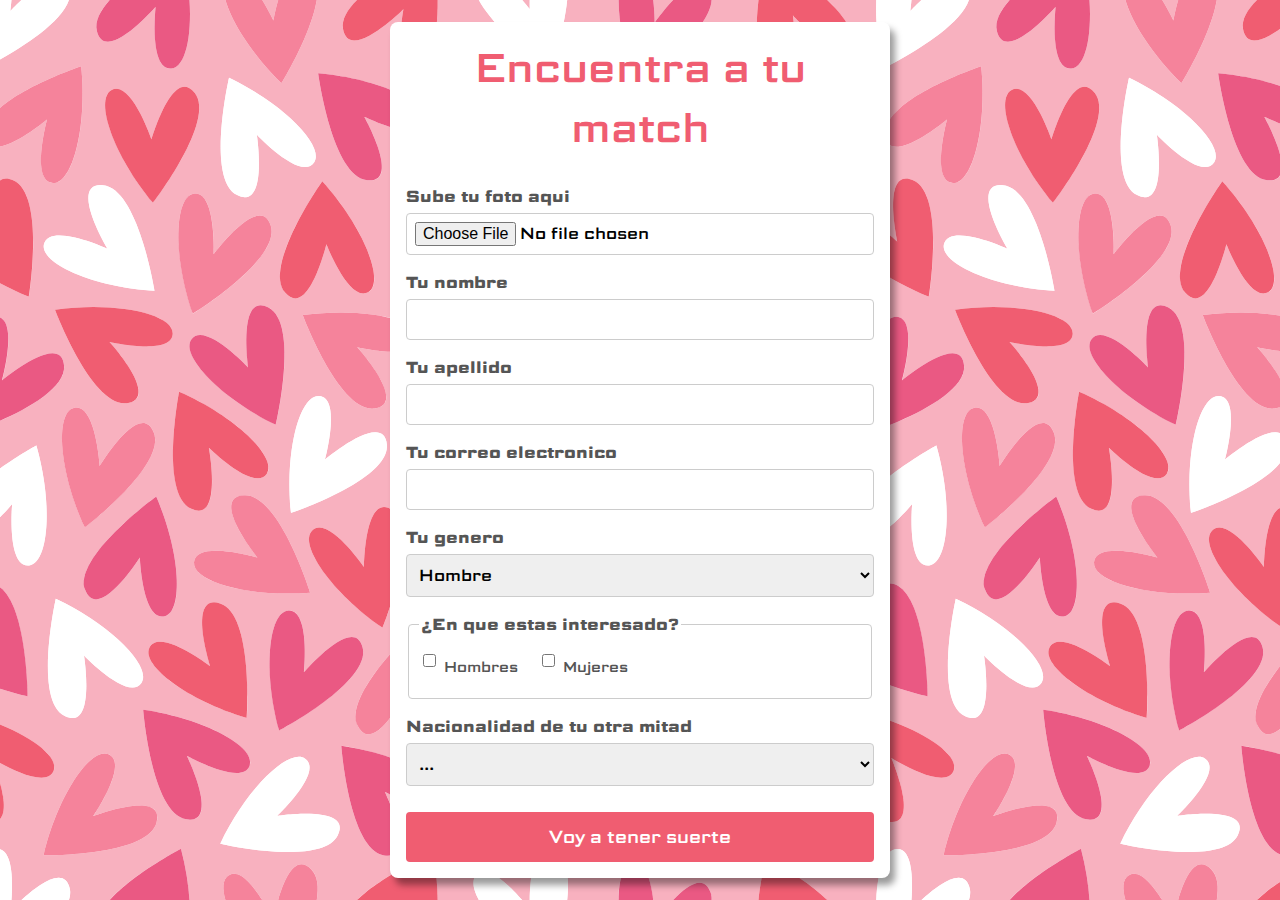
<file: html/index.html>
<!DOCTYPE html>
<html lang="es">

<head>

    <meta charset="UTF-8">
    <meta name="viewport" content="width=device-width, initial-scale=1.0">
    <title>Match - Encuentra a tu media toronja</title>
    <link rel="stylesheet" href="../css/styles.css">
    <script src="../JS/formActions.js"></script>

</head>

<body>

    <div class="main-div">

        <h1>Encuentra a tu match</h1>


        <form action="">

            <label for="foto">Sube tu foto aqui</label>
            <input type="file" name="foto" accept="image/*" required />

            <label for="nombre">Tu nombre</label>
            <input type="text" id="nombre" name="nombre" />

            <label for="apellido">Tu apellido</label>
            <input type="text" id="apellido" name="apellido" />

            <label for="correo">Tu correo electronico</label>
            <input type="text" id="correo" name="correo" />

            <label for="genero">Tu genero</label>
            <select name="genero" id="genero" required>
                <option value="male">Hombre</option>
                <option value="female">Mujer</option>
                <option value="other">Otros</option>
            </select>

            <fieldset>

                <legend>¿En que estas interesado?</legend>

                <div class="checkbox-group">
                    <label for="interes"><input type="checkbox" name="interes" value="Hombre"> Hombres</label>

                    <label for="interes"><input type="checkbox" name="interes" value="Mujer"> Mujeres</label>
                </div>

            </fieldset>



            <label for="nacionalidad">Nacionalidad de tu otra mitad</label>

            <select name="nacionalidad" id="nacionalidad" required>
                <option value="" disabled selected>...</option>
            </select>

            <button type="submit" class="button">Voy a tener suerte</button>



        </form>

    </div>
</body>



</html>
</file>
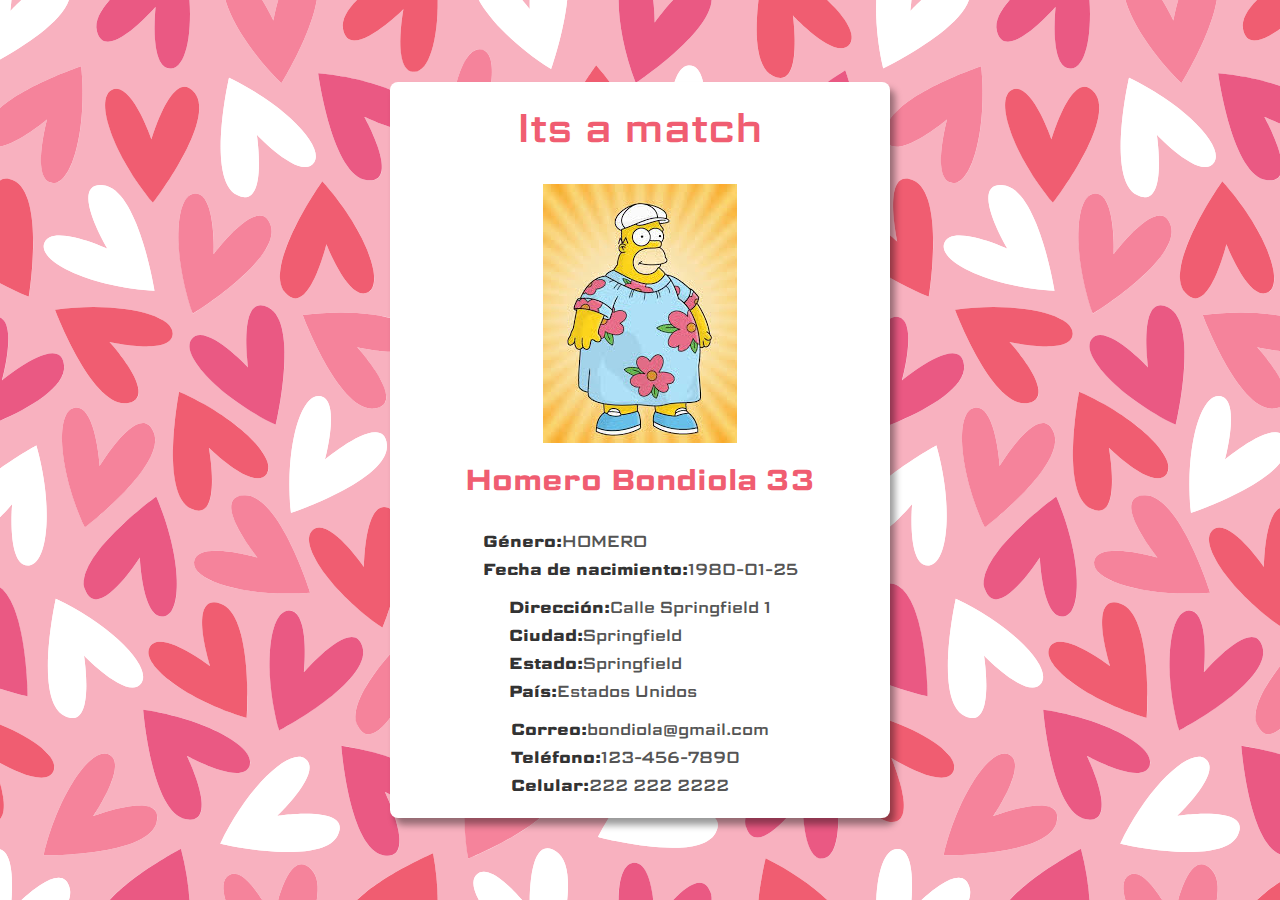
<file: html/match.html>
<!DOCTYPE html>
<html lang="es">

<head>
    <meta charset="UTF-8">
    <meta name="viewport" content="width=device-width, initial-scale=1.0">
    <title>Its a match</title>
    <link rel="stylesheet" href="../css/styles.css">
</head>

<body>
    <div class="main-div">
        <h1>Its a match</h1>
        <header>
            <img src="../imgs/bondiola.jpg" alt="Match photo">
            <div class="match-name">
                <p id="nombre">Homero Bondiola</p>
                <p id="edad">33</p>
            </div>
        </header>
        <div class="match-info">
            <div class="demo-info">
                <p id="genero"><strong>Género:</strong>HOMERO</p>
                <p id="fecha-nacimiento"><strong>Fecha de nacimiento:</strong>1980-01-25</p>
            </div>

            <div class="ubication-info">
                <p id="direccion"><strong>Dirección:</strong>Calle Springfield 1</p>
                <p id="ciudad"><strong>Ciudad:</strong>Springfield</p>
                <p id="estado"><strong>Estado:</strong>Springfield</p>
                <p id="pais"><strong>País:</strong>Estados Unidos</p>
            </div>

            <div class="contact-info">
                <p id="correo"><strong>Correo:</strong>bondiola@gmail.com</p>
                <p id="telefono"><strong>Teléfono:</strong>123-456-7890</p>
                <p id="celular"><strong>Celular:</strong>222 222 2222</p>
            </div>
        </div>
    </div>
</body>

</html>
</file>
<file: css/styles.css>
@import url('https://fonts.googleapis.com/css2?family=Science+Gothic:wght@100..900&display=swap');

body {
    font-family: "Science Gothic", Arial, Helvetica, sans-serif;
    margin: 0;
    padding: 0;
    background-color: #ffffff;
    display: flex;
    justify-content: center;
    align-items: center;
    min-height: 100vh;
    background-image: url(../imgs/pattern.svg);
    background-repeat: repeat;
    background-size: contain;
}

.main-div {
    background-color: rgb(255, 255, 255);
    padding: 1rem;
    border-radius: 8px;
    box-shadow: 5px 7px 7px rgba(0, 0, 0, 0.4);
    max-width: 500px;
    width: 90%;
    margin: 20px;
    box-sizing: border-box;
}



h1 {
    text-align: center;
    color: #f05d71;
    font-size: 2.5rem;
    font-family: "Science Gothic", cursive;
    font-weight: 400;
    margin-top: 0;
}

form {
    display: flex;
    flex-direction: column;
}

input {
    margin-bottom: 1rem;
    padding: 8px;
    border-width: 1px;
    border-style: solid;
    border-color: #ccc;
    border-radius: 4px;
    font-size: 1rem;
    font-family: inherit;
}


select {
    margin-bottom: 1rem;
    padding: 8px;
    border-width: 1px;
    border-style: solid;
    border-color: #ccc;
    border-radius: 4px;
    font-size: 1rem;
    font-family: inherit;
}

legend {
    margin-bottom: 5px;
    font-weight: bold;
    color: #555;
}

label {
    margin-bottom: 5px;
    font-weight: bold;
    color: #555;
}



.checkbox-group {
    display: flex;
    justify-content: flex-start;
    gap: 20px;
}

.checkbox-group label {
    font-size: 0.9rem;
    font-weight: normal;
    display: flex;
    align-items: center;
    gap: 5px;
}

fieldset {
    margin-bottom: 1rem;
    border: 1px solid #ccc;
    border-radius: 4px;
    padding: 10px;
}

.button {
    background-color: #f05d71;
    color: white;
    padding: 12px;
    border: none;
    border-radius: 4px;
    cursor: pointer;
    font-size: 1.1rem;
    font-family: "Science Gothic", cursive;
    transition: background 0.3s;
    margin-top: 10px;
}

.button:hover {
    background: #f5839b;
}


.match {
    padding: 3rem;
    max-width: 800px;
    text-align: left;
    display: flex;
    flex-direction: column;
    position: relative;
    align-items: center;
    background: white;
    box-shadow: 0 4px 6px rgba(0, 0, 0, 0.1);
}

.match img {
    width: 200px;
    height: 200px;
    border-radius: 50%;
    object-fit: cover;
    margin-bottom: 1rem;
    border: 5px solid #f05d71;
}

header {
    display: flex;
    flex-direction: column;
    align-items: center;
    gap: 1rem;
    margin-bottom: 1.5rem;
    width: 100%;
}

header .match-name {
    display: flex;
    justify-content: center;
    gap: 0.5rem;
    width: 100%;
}

.match-name p {
    font-size: 1.8rem;
    font-weight: 600;
    color: #f05d71;
    margin: 0;
    font-family: "Science Gothic", cursive;
}

.match-info {
    width: 100%;
    display: flex;
    flex-direction: column;
    align-items: center;
    gap: 5px;
}

.match-info p {
    margin: 5px 0;
    color: #555;
    font-size: 1rem;
}

.match-info strong {
    font-weight: bold;
    color: #333;
}

.selected {
    outline-style: solid;
    outline-color: #f05d71;
    outline-width: 2px;
}

.selected_2 {
    color: #f05d71;
}
</file>
